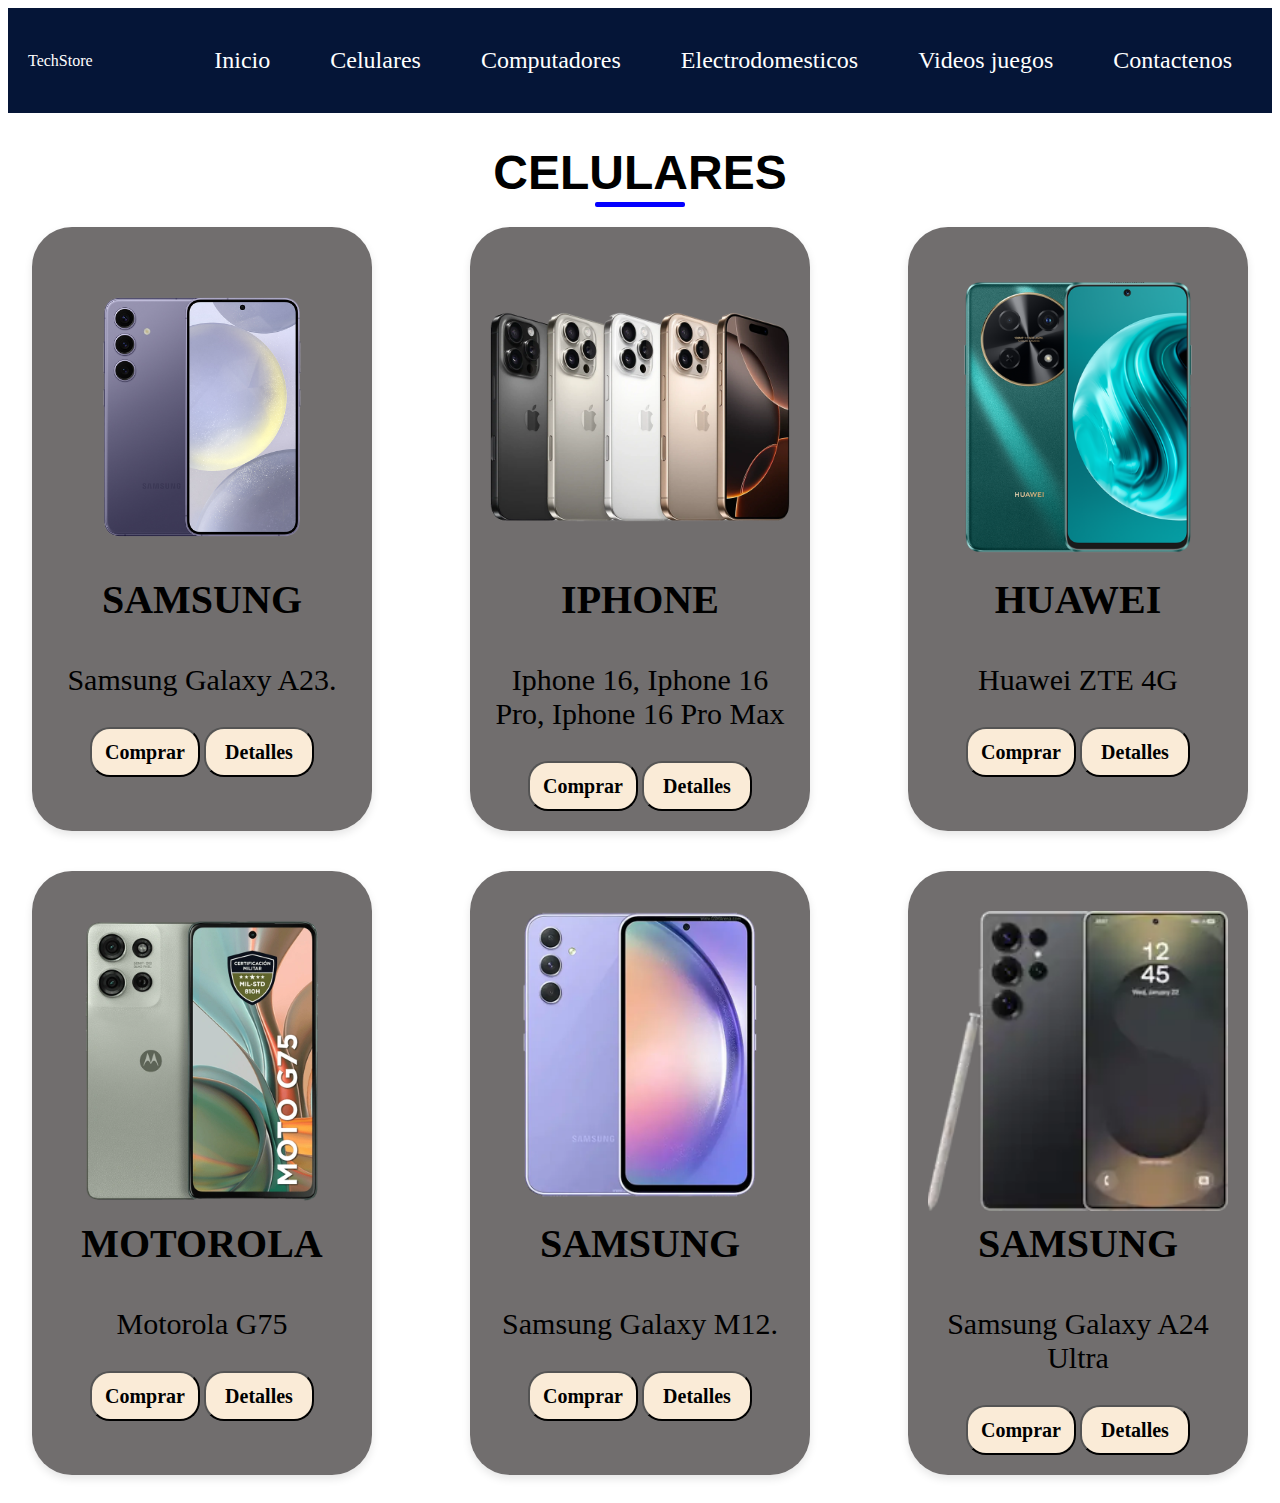
<file: celulares.html>
<!DOCTYPE html>
<html lang="en">
<head>
    <meta charset="UTF-8">
    <meta name="viewport" content="width=device-width, initial-scale=1.0">
    <link rel="stylesheet" href="./CSS/celulares.css">
    <title>Menu</title>
</head>
<header>
            <nav>
                <div class="logo"> TechStore</div>
                
                <!-- Checkbox oculto -->
                <input type="checkbox" id="menu-toggle">
                
                <!-- Label que activa el checkbox -->
                <label for="menu-toggle" class="hamburger">
                    <span class="line1"></span>
                    <span class="line2"></span>
                    <span class="line3"></span>
                </label>

                <!-- Menú -->
                <ul>
                    <li><a href="./index.html">Inicio</a></li>
                    <li><a href="./celulares.html">Celulares</a></li>
                    <li><a href="./computadores.html">Computadores</a></li>
                    <li><a href="./Electrodomesticos.html">Electrodomesticos</a></li>
                    <li><a href="./videojuegos.html">Videos juegos</a></li>
                    <li><a href="./contacto.html">Contactenos</a></li>
                </ul>
                
            </nav>
        </header>
<body>
    <h1 class="titulo">CELULARES</h1>
    <div class="underline"></div>
    <section>
        <div class="contenedor">
            <img src="./IMG/celular1.png" alt="" class="imagen">
            <h3 class="subtitulo">SAMSUNG</h3>
            <p class="descripcion">Samsung Galaxy A23.</p>
             <button class="comprar">Comprar</button>
            <button class="detalles">Detalles</button>
        </div>
        <div class="contenedor">
            <img src="./IMG/celulares2.png" alt="" class="imagen">
            <h3 class="subtitulo">IPHONE</h3>
            <p class="descripcion">Iphone 16, Iphone 16 Pro, Iphone 16 Pro Max</p>
            <button class="comprar">Comprar</button>
            <button class="detalles">Detalles</button>
        </div>
        <div class="contenedor">
            <img src="./IMG/celulares3.png" alt="" class="imagen">
            <h3 class="subtitulo">HUAWEI</h3>
            <p class="descripcion">Huawei ZTE 4G</p>
            <button class="comprar">Comprar</button>
            <button class="detalles">Detalles</button>
        </div>
    </section>

    <section>
        <div class="contenedor-abajo">
            <img src="./IMG/celulares4.webp" alt="" class="imagen">
            <h3 class="subtitulo">MOTOROLA</h3>
            <p class="descripcion">Motorola G75</p>
              <button class="comprar">Comprar</button>
            <button class="detalles">Detalles</button>
        </div>

        <div class="contenedor-abajo">
            <img src="./IMG/celulares5.webp" alt="" class="imagen">
            <h3 class="subtitulo">SAMSUNG</h3>
            <p class="descripcion">Samsung Galaxy M12.</p>
            <button class="comprar">Comprar</button>
            <button class="detalles">Detalles</button>
        </div>
        <div class="contenedor-abajo">
            <img src="./IMG/celulares6.webp" alt="" class="imagen">
            <h3 class="subtitulo">SAMSUNG</h3>
            <p class="descripcion">Samsung Galaxy A24 Ultra</p>
             <button class="comprar">Comprar</button>
            <button class="detalles">Detalles</button>
        </div>
    </section>

     
</body>
</html>
</file>
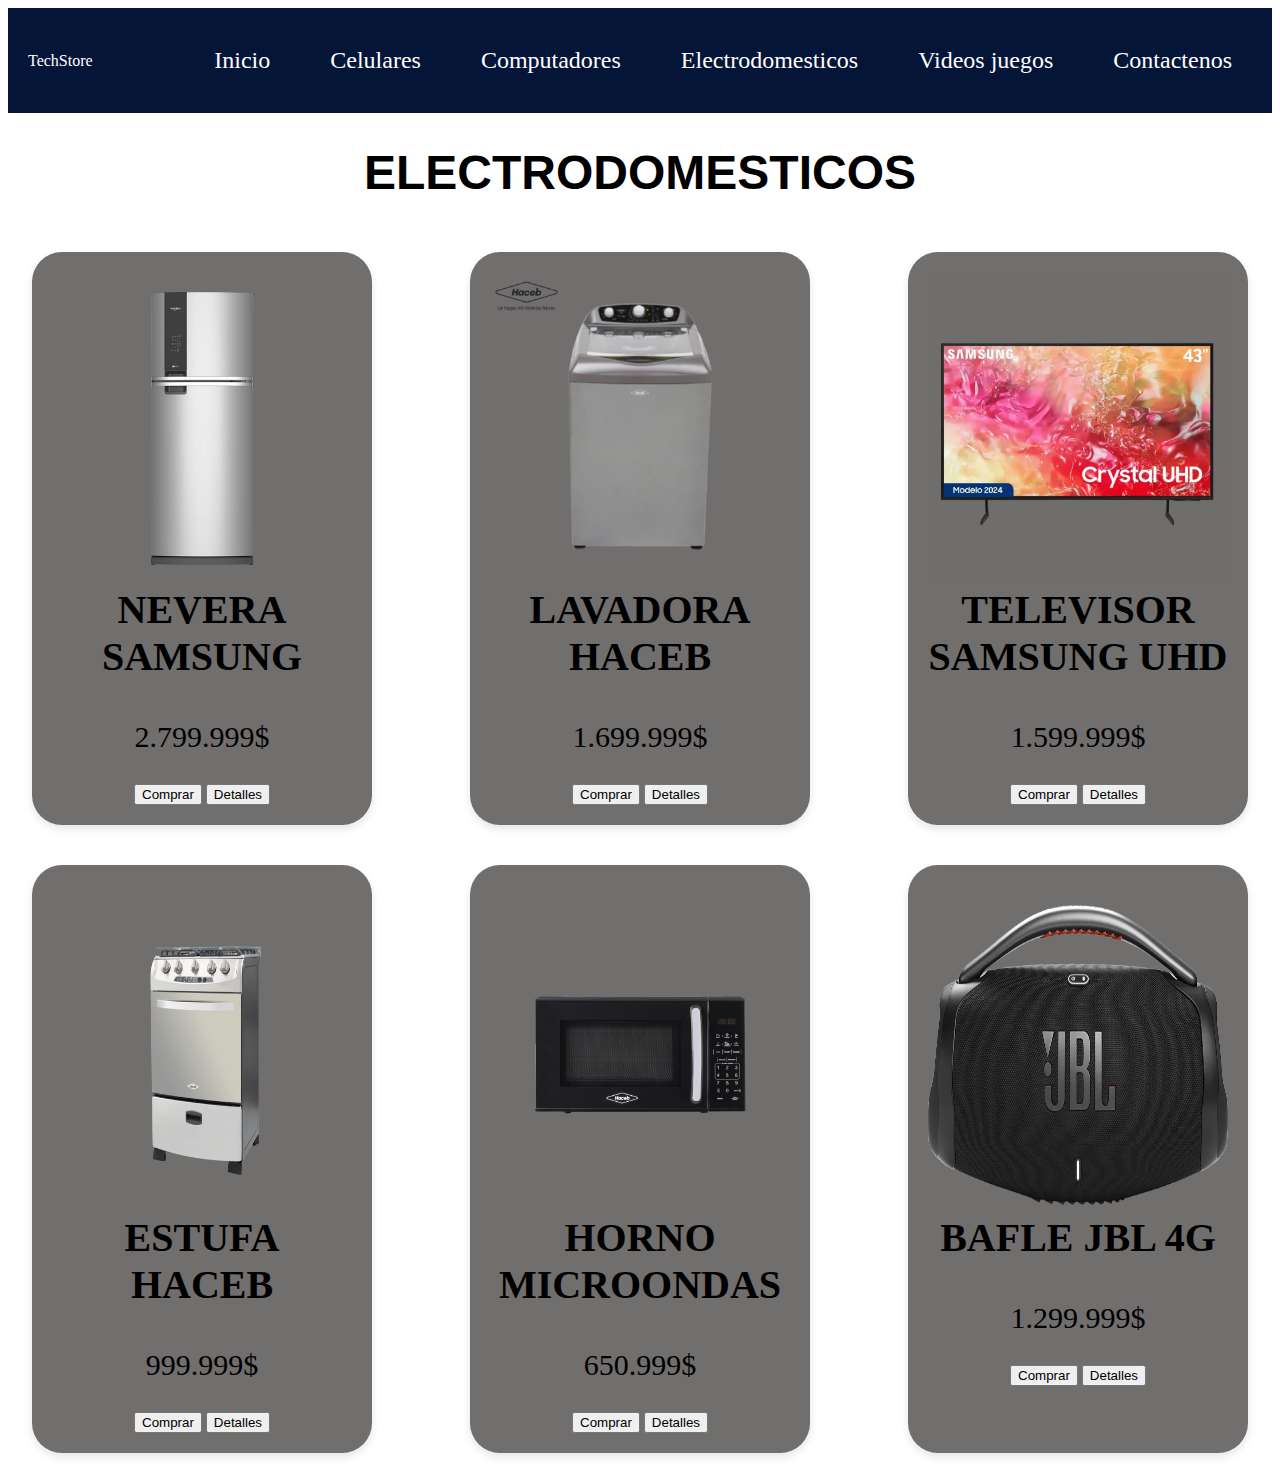
<file: Electrodomesticos.html>
<!DOCTYPE html>
<html lang="en">
<head>
    <meta charset="UTF-8">
    <meta name="viewport" content="width=device-width, initial-scale=1.0">
    <link rel="stylesheet" href="./CSS/electrodomestico.css">
    <title>Menu</title>
</head>
<header>
            <nav>
                <div class="logo"> TechStore</div>
                
                <!-- Checkbox oculto -->
                <input type="checkbox" id="menu-toggle">
                
                <!-- Label que activa el checkbox -->
                <label for="menu-toggle" class="hamburger">
                    <span class="line1"></span>
                    <span class="line2"></span>
                    <span class="line3"></span>
                </label>

                <!-- Menú -->
                <ul>
                    <li><a href="./index.html">Inicio</a></li>
                    <li><a href="./celulares.html">Celulares</a></li>
                    <li><a href="./computadores.html">Computadores</a></li>
                    <li><a href="./Electrodomesticos.html">Electrodomesticos</a></li>
                    <li><a href="./videojuegos.html">Videos juegos</a></li>
                    <li><a href="./contacto.html">Contactenos</a></li>
                </ul>
                
            </nav>
        </header>
<body>
    <h1 class="titulo">ELECTRODOMESTICOS</h1>
    <div class="underline"></div>
    <section>
        <div class="contenedor">
            <img src="./IMG/nevera1.png" alt="" class="imagen">
            <h3 class="subtitulo"> NEVERA SAMSUNG</h3>
            <p class="descripcion">2.799.999$</p>
         <button class="comprar">Comprar</button>
            <button class="detalles">Detalles</button>
           
        </div>
        <div class="contenedor">
            <img src="./IMG/lavadora.png" alt="" class="imagen">
            <h3 class="subtitulo">LAVADORA HACEB</h3>
            <p class="descripcion">1.699.999$</p>
            <button class="comprar">Comprar</button>
            <button class="detalles">Detalles</button>
            
        </div>
        <div class="contenedor">
            <img src="./IMG/tv.webp" alt="" class="imagen">
            <h3 class="subtitulo">TELEVISOR SAMSUNG UHD</h3>
            <p class="descripcion">1.599.999$</p>
             <button class="comprar">Comprar</button>
            <button class="detalles">Detalles</button>
           
        </div>
    </section>

    <section>
        <div class="contenedor-abajo">
            <img src="./IMG/estufa.png" alt="" class="imagen">
            <h3 class="subtitulo">ESTUFA HACEB</h3>
            <p class="descripcion">999.999$</p>
             <button class="comprar">Comprar</button>
            <button class="detalles">Detalles</button>
        </div>

        <div class="contenedor-abajo">
            <img src="./IMG/horno.png" alt="" class="imagen">
            <h3 class="subtitulo">HORNO MICROONDAS</h3>
            <p class="descripcion">650.999$</p>
           <button class="comprar">Comprar</button>
            <button class="detalles">Detalles</button>
        </div>
        <div class="contenedor-abajo">
            <img src="./IMG/bafle.webp" alt="" class="imagen">
            <h3 class="subtitulo">BAFLE JBL 4G</h3>
            <p class="descripcion">1.299.999$</p>
            <button class="comprar">Comprar</button>
            <button class="detalles">Detalles</button>
        </div>
    </section>

     
</body>
</html>
</file>
<file: CSS/celulares.css>
@import url('https://fonts.googleapis.com/css2?family=Miniver&display=swap');

body{
    background: linear-gradient(to #9a9593, #373537);
    

}

 nav {
      background-color: #051537;
      color: rgb(255, 255, 255);
      display: flex;
      justify-content: space-between;
      align-items: center;
      padding: 15px 20px;
      position: relative;
    }

    ul {
      list-style: none;
      display: flex;
      gap: 20px;
    }

    ul li a {
      text-decoration: none;
      color: rgb(255, 255, 255);
      transition: color 0.3s;
      font-size: 24px;
    }

    ul li a:hover {
      color: #000000;
    }

    /* Ocultamos el checkbox */
    #menu-toggle {
      display: none;
    }

    /* Icono hamburguesa */
    .hamburger {
      display: none;
      flex-direction: column;
      cursor: pointer;
      gap: 5px;
    }

    .hamburger span {
      width: 25px;
      height: 3px;
      background-color: rgb(213, 213, 229);
      border-radius: 2px;
      transition: all 0.3s ease;
      
    }
     
 nav a {
      color: rgb(0, 0, 0);               /* color inicial del texto */
      text-decoration: none;        /* quita subrayado */
      padding: 8px 15px;            /* espacio interno */
      margin: 0 5px;                /* separación entre enlaces */
      transition: all 0.3s ease;   /* transición suave */
      display: inline-block;        /* para aplicar padding y border-radius */
      border-radius: 5px;           /* esquinas redondeadas por defecto */
    }

    nav a:hover {
      background-color: #efece8;    /* fondo amarillo al pasar el cursor */
      color: black;                /* texto negro para contraste */
      border-radius: 100px;         /* esquinas más redondeadas al hover */
    }



    /* Responsive */
    @media (max-width: 768px) {
      ul {
        display: none;
        flex-direction: column;
        position: absolute;
        font-style: italic;
        top: 60px;
        left: 50%;
        width: 50%;
        padding: 10px 0;
        text-align: center;
        font-size: 20px;
      }

      /* cuando se activa el checkbox, aparece el menú */
      #menu-toggle:checked + label + ul {
        display: flex;
      }

      .hamburger {
        display: flex;
      }

      /* animación para convertir la hamburguesa en X */
      #menu-toggle:checked + label .line1 {
        transform: rotate(45deg) translate(5px, 5px);
      }
      #menu-toggle:checked + label .line2 {
        opacity: 0;
      }
      #menu-toggle:checked + label .line3 {
        transform: rotate(-45deg) translate(5px, -5px);
      }
    }

    .titulo{
      color: #000000;
      font-size: 48px;
      text-align: center;
      font-weight: bold;
      font-family: Impact, Haettenschweiler, 'Arial Narrow Bold', sans-serif;
    }

    .subtitulo {
      
      font-size: 40px;
      margin-top: 5px;
      max-width: 300px;
      text-align: center;
    }

    .descripcion {
      font-size: 30px;
      margin-top: 5px;
      max-width: 300px;
      text-align: center;
    }

   .contenedor .imagen
    {
      width: 300px;
      height: 300px;
      margin-top: 20px;
    }



 .contenedor {
      background-color: #716e6e;
      border-radius: 40px;
      box-shadow: 0 4px 8px rgba(0, 0, 0, 0.1);
      padding: 20px;
      text-align: center;
      margin: 20px auto;
      width: 300px;
      cursor: pointer;
    }
.contenedor:hover{
        background-color: #a19f9f;
        transition: 0.5s ease all;
        transform: scale(1.05);
        cursor: pointer;
}
    .contenedor-abajo .imagen
    {
      width: 300px;
      height: 300px;
      margin-top: 20px;
    }



 .contenedor-abajo {
      background-color: #716e6e;
      border-radius: 40px;
      box-shadow: 0 4px 8px rgba(0, 0, 0, 0.1);
      padding: 20px;
      text-align: center;
      margin: 20px auto;
      width: 300px;
      gap: 200px;
    }
    
.contenedor-abajo:hover{
        background-color: #a19f9f;
        transition: 0.5s ease all;
        transform: scale(1.05);
        cursor: pointer;
}

section{
  display: flex;
  justify-content: center;
  gap: 50px;

  
}

/* 🔹 Estilos para los botones dentro de las tarjetas */
.comprar{
    background-color: antiquewhite;
    border-radius: 20px;
    height: 50px;
    width: 110px;
    font-size: 20px;
    font-family: Italy;
    font-weight: bold;
    cursor: pointer;
    transition: 0.3s ease;
}
.comprar:hover{
    background-color: rgb(53, 53, 53);
    border-radius: 20px;
    height: 50px;
    width: 110px;
    font-size: 20px;
    font-family: Italy;
    font-weight: bold;
    cursor: pointer;
    transform: translate(5px);
    transition: transform 0.3s ease;
    color: #fff; 
}
.detalles{
    background-color: antiquewhite;
    border-radius: 20px;
    height: 50px;
    width: 110px;
    font-size: 20px;
    font-family: Italy;
    font-weight: bold;
    cursor: pointer;
    transition: 0.3s ease;
    
}
.detalles:hover{
    background-color: rgb(53, 53, 53);
    border-radius: 20px;
    height: 50px;
    width: 110px;
    font-size: 20px;
    font-family: Italy;
    font-weight: bold;
    cursor: pointer;
    transform: translate(5px);
    transition: transform 0.3s ease;
    color: #fff; 
}


.underline {
  width: 90px; 
  height: 5px;
  background-color: rgb(4, 0, 255);
  margin: auto;
  margin-top: -30px;
  border-radius: 2px;
  transition: 0.3s ease;
    cursor: pointer;  
}
.underline:hover{
    background-color: rgb(0, 0, 0);
    transform: translateY(-5px);
  transition: transform 0.3s ease;
}
</file>
<file: CSS/electrodomestico.css>
@import url('https://fonts.googleapis.com/css2?family=Miniver&display=swap');

body{
    background: linear-gradient(to #9a9593, #373537);
    

}

 nav {
      background-color: #051537;
      color: white;
      display: flex;
      justify-content: space-between;
      align-items: center;
      padding: 15px 20px;
      position: relative;
    }

    ul {
      list-style: none;
      display: flex;
      gap: 20px;
    }

    ul li a {
      text-decoration: none;
      color: rgb(255, 255, 255);
      transition: color 0.3s;
      font-size: 24px;
    }

    ul li a:hover {
      color: #000000;
    }

    /* Ocultamos el checkbox */
    #menu-toggle {
      display: none;
    }

    /* Icono hamburguesa */
    .hamburger {
      display: none;
      flex-direction: column;
      cursor: pointer;
      gap: 5px;
    }

    .hamburger span {
      width: 25px;
      height: 3px;
      background-color: rgb(213, 213, 229);
      border-radius: 2px;
      transition: all 0.3s ease;
      
    }
    
 nav a {
      color: rgb(0, 0, 0);               /* color inicial del texto */
      text-decoration: none;        /* quita subrayado */
      padding: 8px 15px;            /* espacio interno */
      margin: 0 5px;                /* separación entre enlaces */
      transition: all 0.3s ease;   /* transición suave */
      display: inline-block;        /* para aplicar padding y border-radius */
      border-radius: 5px;           /* esquinas redondeadas por defecto */
    }

    nav a:hover {
      background-color: #efece8;    /* fondo amarillo al pasar el cursor */
      color: black;                /* texto negro para contraste */
      border-radius: 100px;         /* esquinas más redondeadas al hover */
    }



    /* Responsive */
    @media (max-width: 768px) {
      ul {
        display: none;
        flex-direction: column;
        position: absolute;
        font-style: italic;
        top: 60px;
        left: 50%;
        width: 50%;
        padding: 10px 0;
        text-align: center;
        font-size: 20px;
      }

      /* cuando se activa el checkbox, aparece el menú */
      #menu-toggle:checked + label + ul {
        display: flex;
      }

      .hamburger {
        display: flex;
      }

      /* animación para convertir la hamburguesa en X */
      #menu-toggle:checked + label .line1 {
        transform: rotate(45deg) translate(5px, 5px);
      }
      #menu-toggle:checked + label .line2 {
        opacity: 0;
      }
      #menu-toggle:checked + label .line3 {
        transform: rotate(-45deg) translate(5px, -5px);
      }
    }

    .titulo{
      color: #000000;
      font-size: 48px;
      text-align: center;
      font-weight: bold;
      font-family: Impact, Haettenschweiler, 'Arial Narrow Bold', sans-serif;
    }

    .subtitulo {
      
      font-size: 40px;
      margin-top: 5px;
      max-width: 300px;
      text-align: center;
    }

    .descripcion {
      font-size: 30px;
      margin-top: 5px;
      max-width: 300px;
      text-align: center;
    }

   .contenedor .imagen
    {
      width: 300px;
      height: 300px;
      margin-top: 5px;
    }



 .contenedor {
      background-color: #716e6e;
      border-radius: 30px;
      box-shadow: 0 4px 8px rgba(0, 0, 0, 0.1);
      padding: 20px;
      text-align: center;
      margin: 20px auto;
      width: 300px;
    }

    .contenedor-abajo .imagen
    {
      width: 300px;
      height: 300px;
      margin-top: 20px;
      border-radius: 30px;
    }



 .contenedor-abajo {
      background-color: #716e6e;
      border-radius: 30px;
      box-shadow: 0 4px 8px rgba(0, 0, 0, 0.1);
      padding: 20px;
      text-align: center;
      margin: 20px auto;
      width: 300px;
      gap: 200px;
    }

section{
  display: flex;
  justify-content: center;
  gap: 50px;

  
}

/* 🔹 Estilos para los botones dentro de las tarjetas */
.botones {
  display: flex;
  justify-content: space-around;
  margin-top: 15px;
  gap: 10px;
  top: 10px;
}

.botones button {
  background: rgb(147, 142, 142);
  color: white;
  border: none;
  padding: 10px 15px;
  border-radius: 20px;
  cursor: pointer;
  transition: 0.3s;
  font-size: 14px;
}

.botones button:hover {
  background: #162452;
}
</file>
